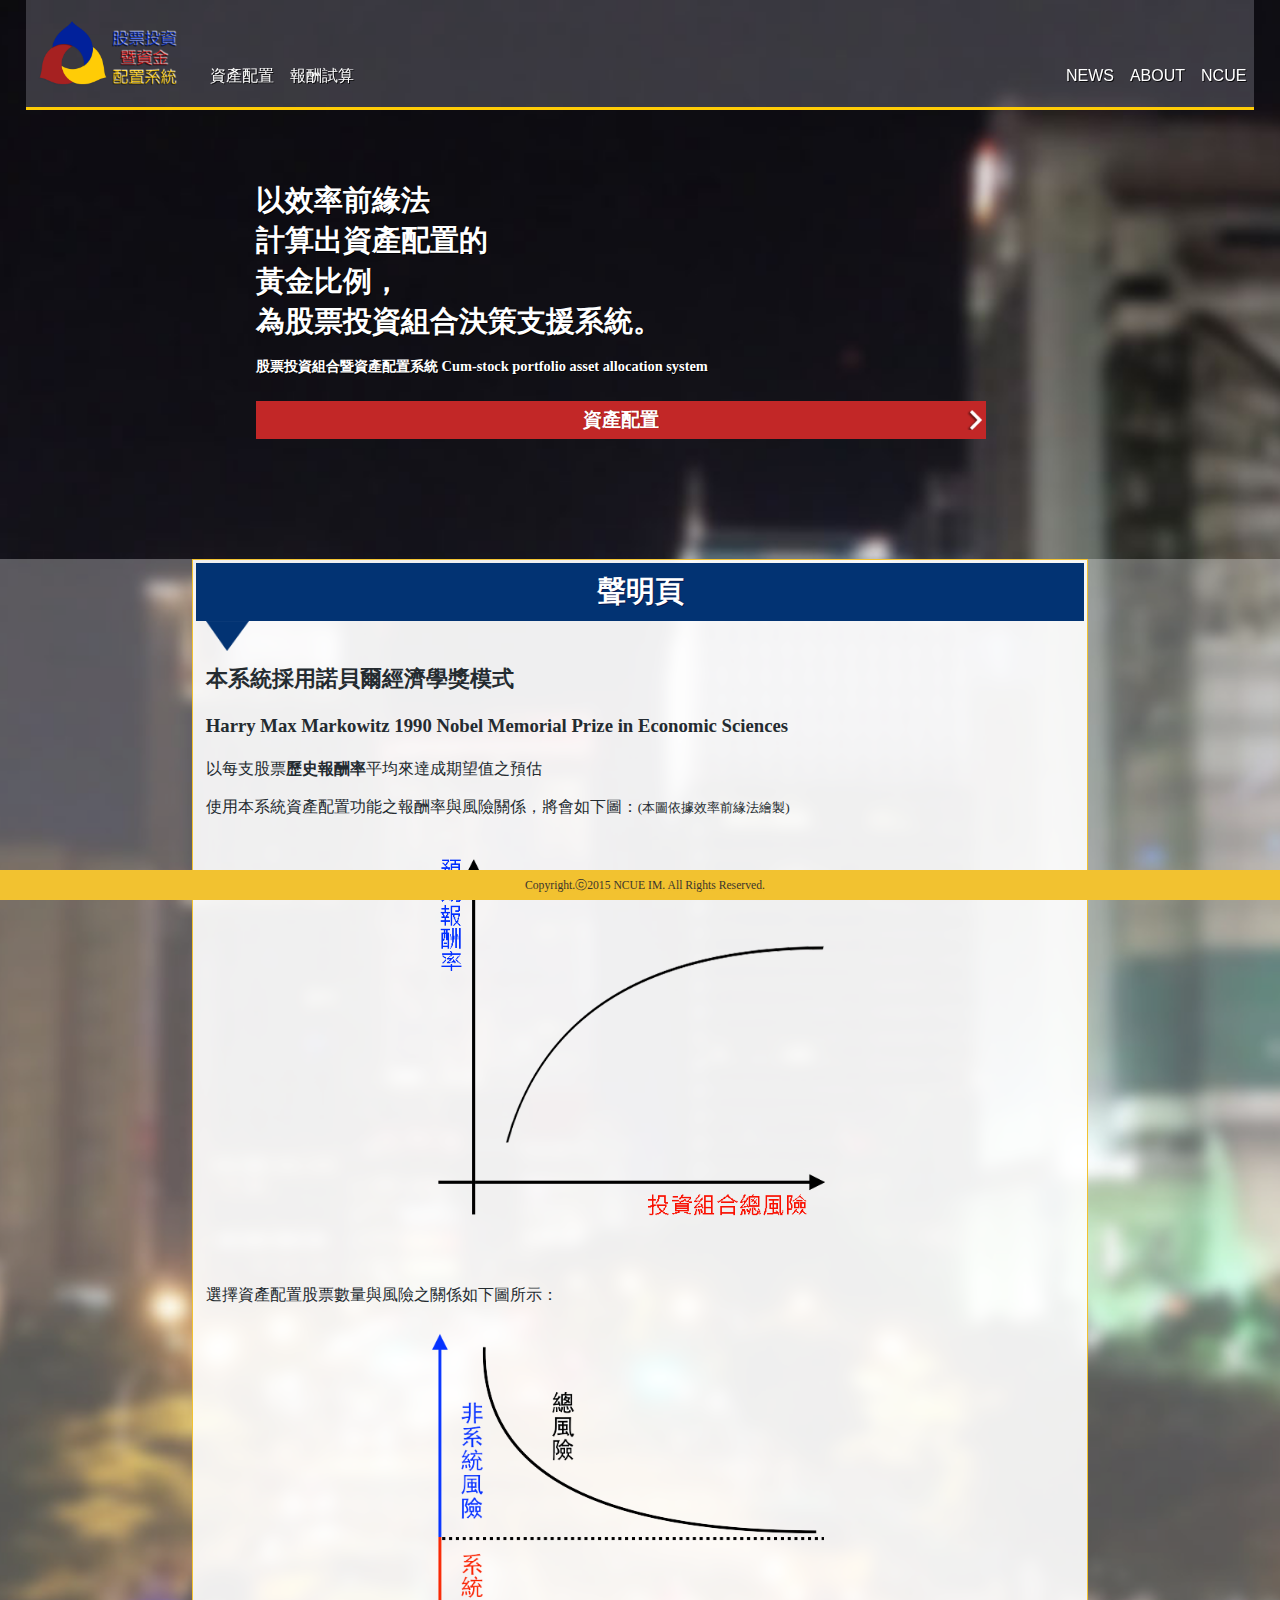
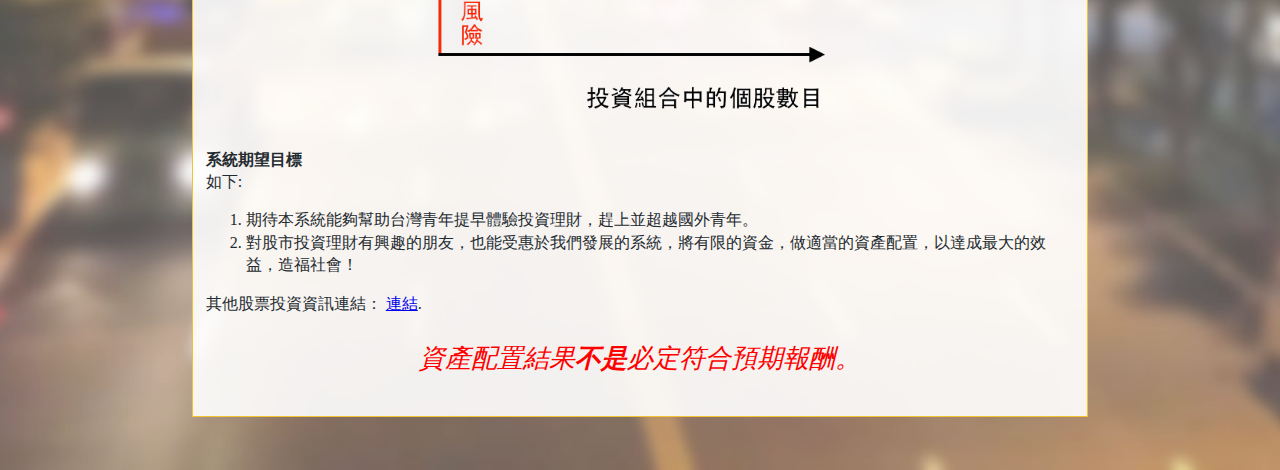
<file: index.html>
<!DOCTYPE html>
<html class="no-js">
<head>
	<meta charset="utf-8">
	<meta content="IE=edge,chrome=1" http-equiv="X-UA-Compatible">
	<title>股票投資組合暨資金配置系統</title>
	<meta content="以效率前緣法，計算出資產配置的黃金比例，為股票投資資金配置的決策支援系統。" name="description">
	<meta content="width=device-width" name="viewport">
    <link rel="shortcut icon" type="image/gif" href="img/logo0.png">
    <link rel="stylesheet" href="./css/index.css">
	<link rel="stylesheet" href="./css/stickymenu.css">
</head>

<body>
	<div class="menu-trigger"></div>
	<nav id="navbar">
		<ul>
        	<li style=" padding-top:0; padding-bottom:0;"><a href="./index.html"><img src="img/logo3.png" height="80px" width="auto"></a></li>
			<li><a href="./AssetAllocation.php">資產配置</a></li>
			<li><a href="#">報酬試算</a></li>
		</ul>

		<ul>
        	<li><a href="http://www.ncue.edu.tw/front/bin/home.phtml">NCUE</a></li>
			<li><a href="./About.html">ABOUT</a></li>
            <li><a href="#">NEWS</a></li>
		</ul>
	</nav>
<div class="mainWrap">
	<div id="conceptWrap">
        <div id="concept">
            <h1>
                以效率前緣法<br>計算出資產配置的<br>黃金比例，<br>為股票投資組合決策支援系統。<br>
                <span>股票投資組合暨資產配置系統 Cum-stock portfolio asset allocation system</span>
            </h1>
            <div id="puzzle">
                <a href="./AssetAllocation.php"><p>資產配置</p></a>
            </div>
        </div>
    </div>

	<div id="containerWrap">
	<div id="container">
    
    	<div id="content">
            <h1>聲明頁</h1>
    
            <h2>本系統採用諾貝爾經濟學獎模式</h2>
            <h3>Harry Max Markowitz 1990 Nobel Memorial Prize in Economic Sciences</h3>
            
            <p>以每支股票<strong>歷史報酬率</strong>平均來達成期望值之預估</p>
    
            <p>使用本系統資產配置功能之報酬率與風險關係，將會如下圖：<small>(本圖依據效率前緣法繪製)</small></p>
            
            <img src="img/Figure1.png">
    
            <p><br>選擇資產配置股票數量與風險之關係如下圖所示：</p>
            
            <img src="img/Figure2.png">
    
            <p><b>系統期望目標</b><br>如下:</p>
    
            <ol>
                <li>期待本系統能夠幫助台灣青年提早體驗投資理財，趕上並超越國外青年。</li>
                <li>對股市投資理財有興趣的朋友，也能受惠於我們發展的系統，將有限的資金，做適當的資產配置，以達成最大的效益，造福社會！</li>
            </ol>
    
            <p>其他股票投資資訊連結： <a href="#">連結</a>.</p>
            
            <p style="text-align:center; color:#F00; font-size: 26px;"><em>資產配置結果<strong>不是</strong>必定符合預期報酬。</em></p>
		</div>
	</div>
	</div>
</div> 
	<footer id="bottombar">
    	<small>Copyright.ⓒ2015 NCUE IM. All Rights Reserved.<br></small>
    </footer>
    
    <script>
		window.onscroll=function(){document.getElementById('navbar').setAttribute('class', (window.pageYOffset>5?'fixednav clearfix':'clearfix'));};
		(function() {
			var $body = document.body
			, $menu_trigger = $body.getElementsByClassName('menu-trigger')[0];
				if ( typeof $menu_trigger !== 'undefined' ) {
					$menu_trigger.addEventListener('click', function() {
					$body.className = ( $body.className == 'menu-active' )? '' : 'menu-active';
				});}
		}).call(this);
    </script>
    
</body>
</html>
</file>
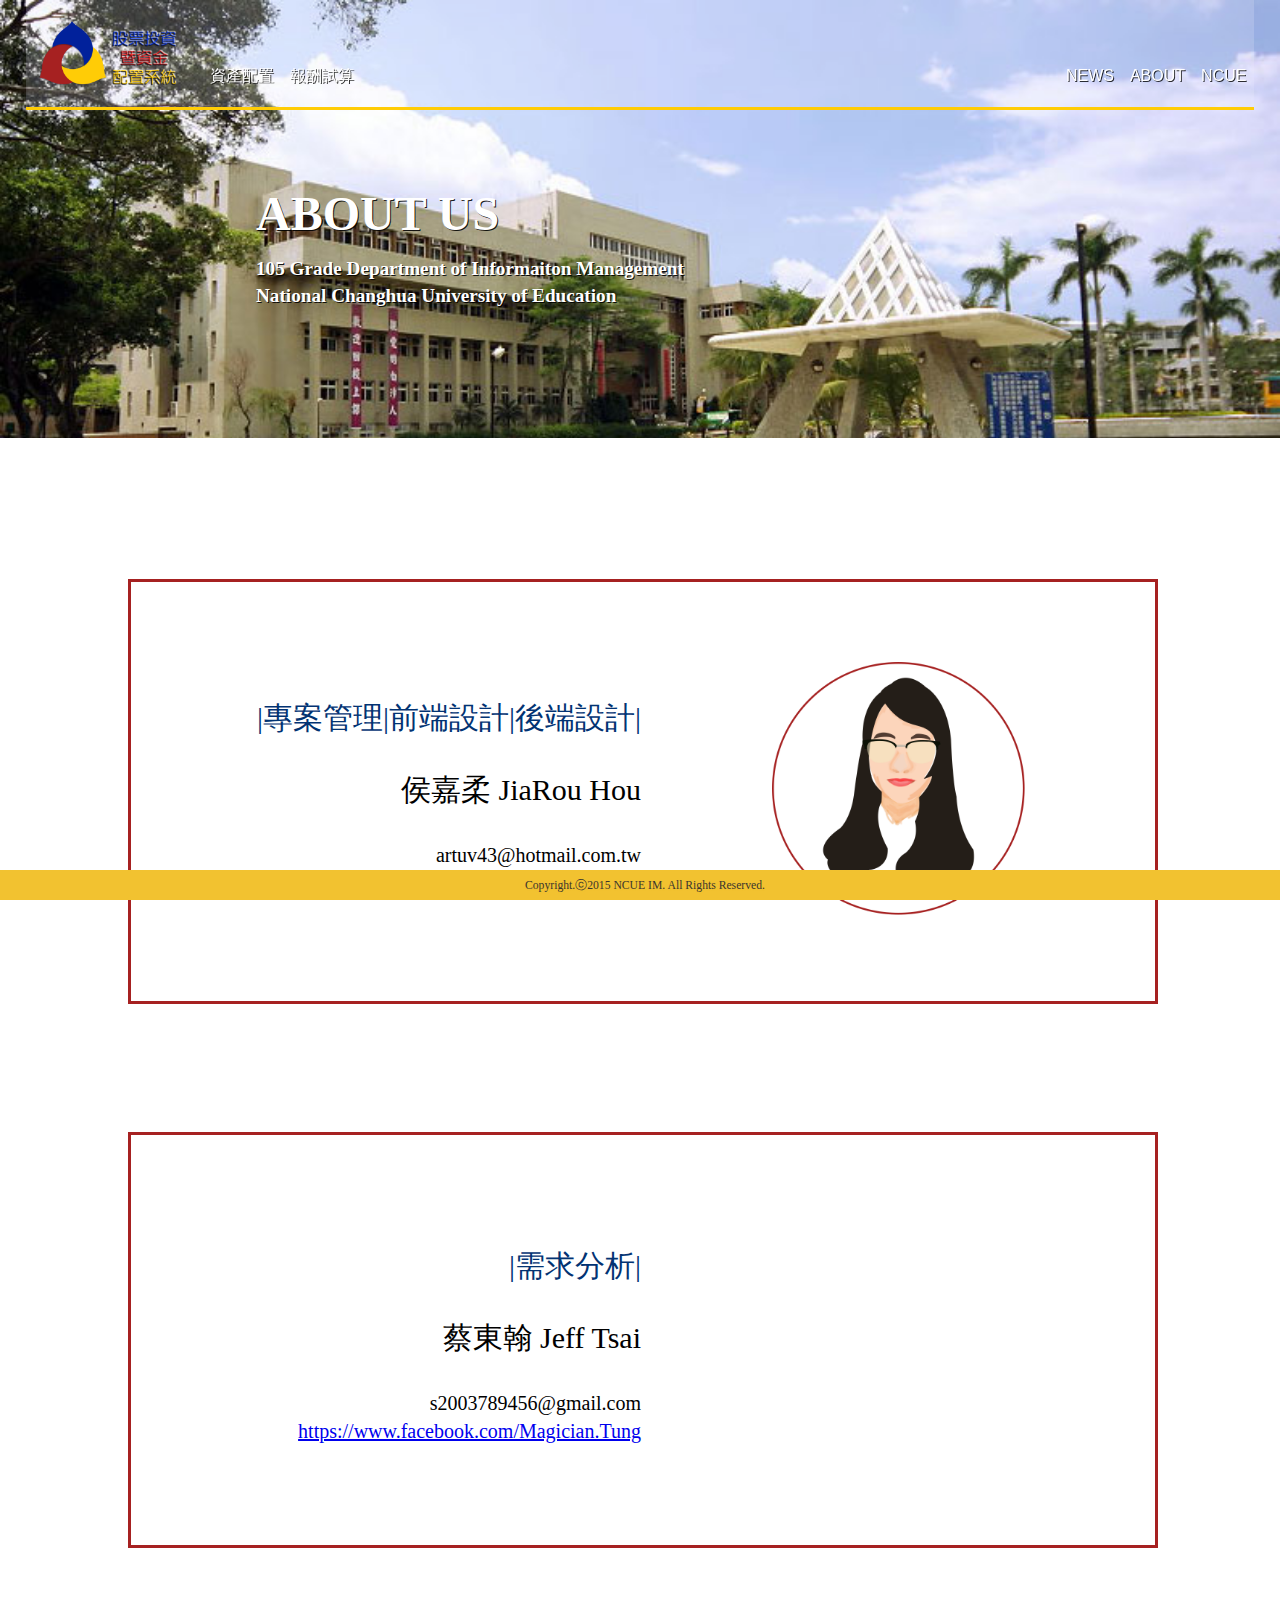
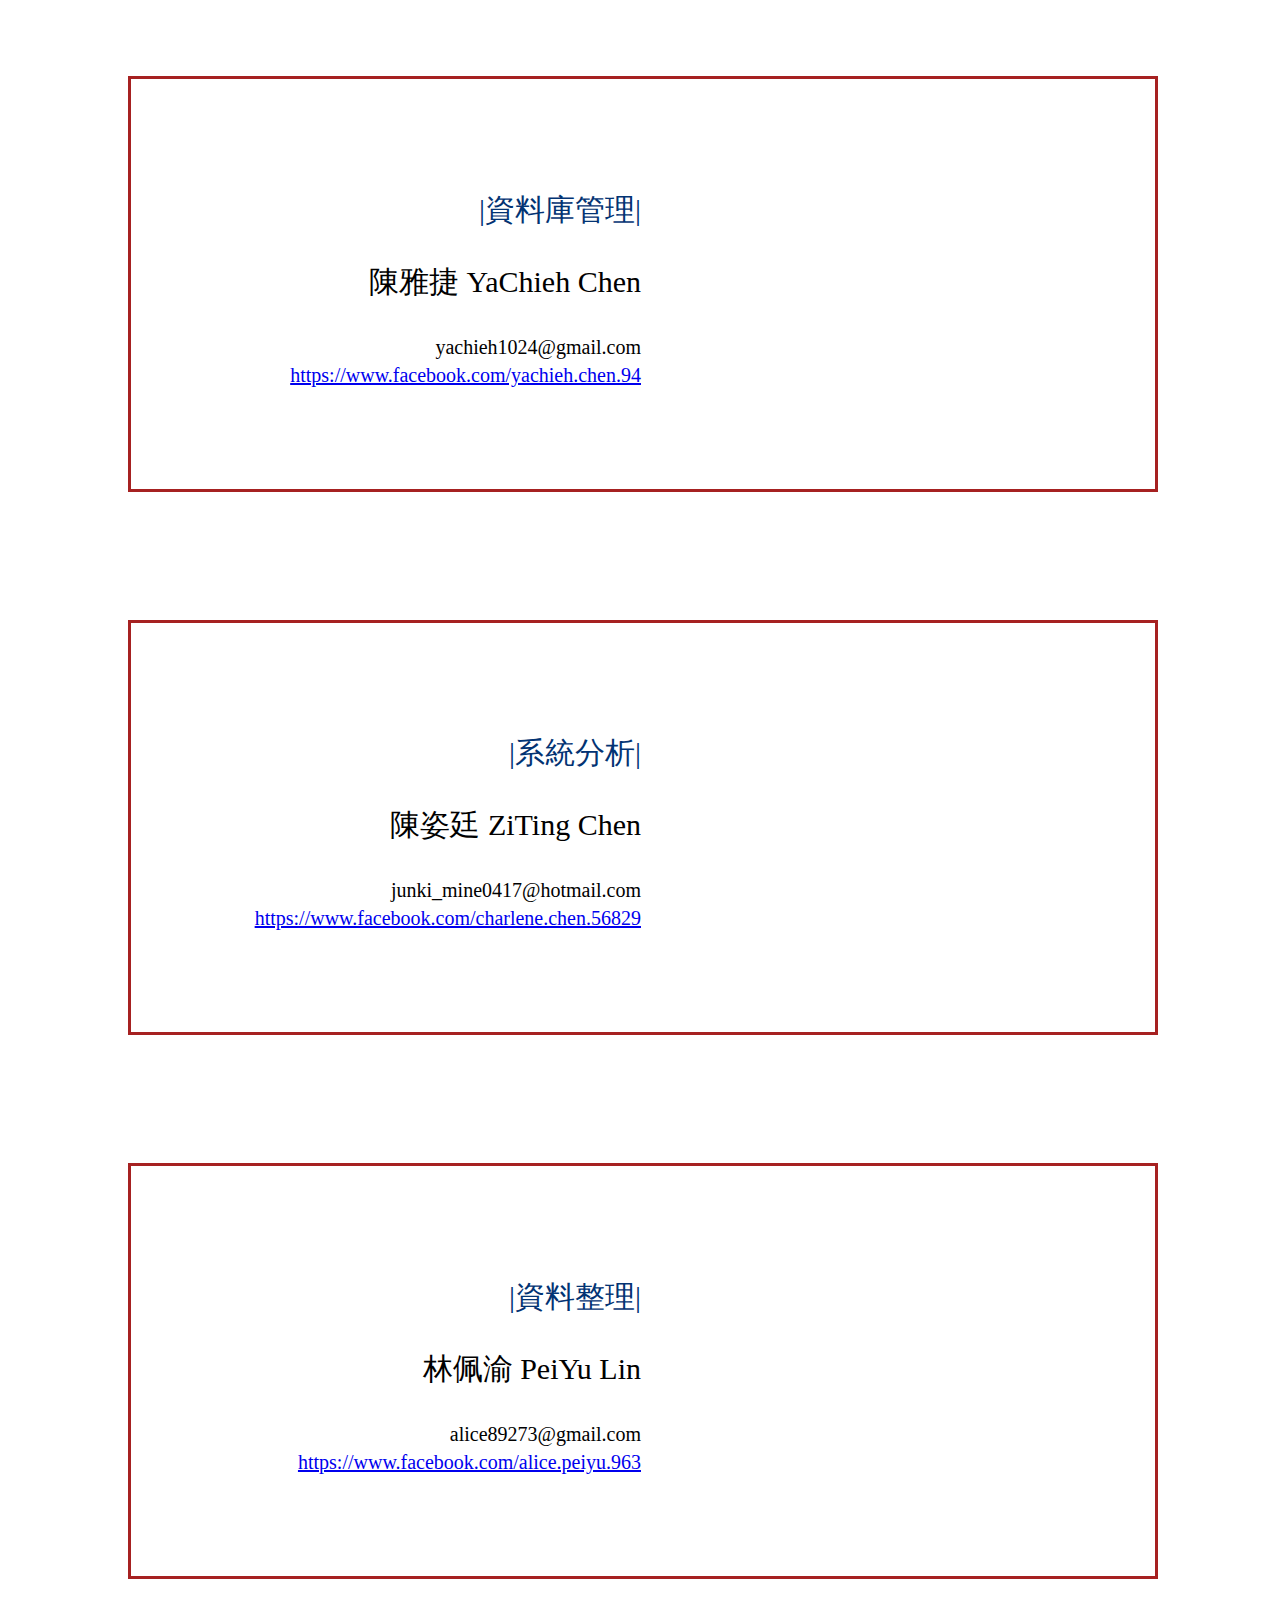
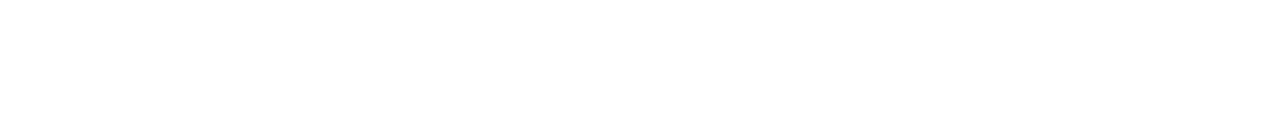
<file: About.html>
<!DOCTYPE html>
<html class="no-js">
<head>
	<meta charset="utf-8">
	<meta content="IE=edge,chrome=1" http-equiv="X-UA-Compatible">
	<title>股票投資組合暨資金配置系統</title>
	<meta content="以效率前緣法，計算出資產配置的黃金比例，為股票投資資金配置的決策支援系統。" name="description">
	<meta content="width=device-width" name="viewport">
    <link rel="shortcut icon" type="image/gif" href="img/logo0.png">
	<link rel="stylesheet" href="./css/stickymenu.css">
    <link rel="stylesheet" href="./css/about.css">
</head>

<body>
	<div class="menu-trigger"></div>
	<nav id="navbar">
		<ul>
        	<li style=" padding-top:0; padding-bottom:0;"><a href="./index.html"><img src="img/logo3.png" height="80px" width="auto"></a></li>
			<li><a href="./AssetAllocation.php">資產配置</a></li>
			<li><a href="#">報酬試算</a></li>
		</ul>
		<ul>
        	<li><a href="http://www.ncue.edu.tw/front/bin/home.phtml">NCUE</a></li>
			<li><a href="./About.html">ABOUT</a></li>
            <li><a href="#">NEWS</a></li>
		</ul>
	</nav>
	<div class="aboutWrap">
        <div class="about_top">
            <p style="font-size: 3em; margin-bottom: -10px; color: #fff;">ABOUT US</p>
            <p>
            	105 Grade Department of Informaiton Management<br>
            	National Changhua University of Education
            </p>
        </div>
        <div class="memberWrap">
        	<div id="member1">
            	<table width="100%" border="0">
                  <tr>
                    <td width="50%">
                    	<p id="jobs">|專案管理|前端設計|後端設計|</p>
                        <p>侯嘉柔 JiaRou Hou</p>
                        <p id="memberDetail">
                            artuv43@hotmail.com.tw<br>
                            <a href="http://www.facebook.com/JiaRouHou">http://www.facebook.com/JiaRouHou</a>
                        </p>
                    </td>
                    <td width="50%"><img src="img/JiaRou.png"></td>
                  </tr>
                </table>
            </div>
            <div id="member1">
            	<table width="100%" border="0">
                  <tr>
                    <td width="50%">
                    	<p id="jobs">|需求分析|</p>
                        <p>蔡東翰 Jeff Tsai</p>
                        <p id="memberDetail">
                            s2003789456@gmail.com<br>
                            <a href="https://www.facebook.com/Magician.Tung">https://www.facebook.com/Magician.Tung</a>
                        </p>
                    </td>
                    <td width="50%"></td>
                  </tr>
                </table>
            </div>
            <div id="member1">
            	<table width="100%" border="0">
                  <tr>
                    <td width="50%">
                    	<p id="jobs">|資料庫管理|</p>
                        <p>陳雅捷 YaChieh Chen</p>
                        <p id="memberDetail">
                            yachieh1024@gmail.com<br>
                            <a href="https://www.facebook.com/yachieh.chen.94">https://www.facebook.com/yachieh.chen.94</a>
                        </p>
                    </td>
                    <td width="50%"></td>
                  </tr>
                </table>
            </div>
            <div id="member1">
            	<table width="100%" border="0">
                  <tr>
                    <td width="50%">
                    	<p id="jobs">|系統分析|</p>
                        <p>陳姿廷 ZiTing Chen</p>
                        <p id="memberDetail">
                            junki_mine0417@hotmail.com<br>
                            <a href="https://www.facebook.com/charlene.chen.56829">https://www.facebook.com/charlene.chen.56829</a>
                        </p>
                    </td>
                    <td width="50%"></td>
                  </tr>
                </table>
            </div>
            <div id="member1">
            	<table width="100%" border="0">
                  <tr>
                    <td width="50%">
                    	<p id="jobs">|資料整理|</p>
                        <p>林佩渝 PeiYu Lin</p>
                        <p id="memberDetail">
                            alice89273@gmail.com<br>
                            <a href="https://www.facebook.com/alice.peiyu.963">https://www.facebook.com/alice.peiyu.963</a>
                        </p>
                    </td>
                    <td width="50%"></td>
                  </tr>
                </table>
            </div>
        </div>
        
	</div>
	<footer id="bottombar">
    	<small>Copyright.ⓒ2015 NCUE IM. All Rights Reserved.<br></small>
    </footer>
    
    <script>
		window.onscroll=function(){document.getElementById('navbar').setAttribute('class', (window.pageYOffset>5?'fixednav clearfix':'clearfix'));};
		(function() {
			var $body = document.body
			, $menu_trigger = $body.getElementsByClassName('menu-trigger')[0];
				if ( typeof $menu_trigger !== 'undefined' ) {
					$menu_trigger.addEventListener('click', function() {
					$body.className = ( $body.className == 'menu-active' )? '' : 'menu-active';
				});}
		}).call(this);
    </script>
    
</body>
</html>
</file>
<file: css/index.css>
#concept {
	margin: 180px 0 0 20%;
	width: 60%;
}
#concept h1 {
	font-size: 1.8em;
	color: #fff;
	text-shadow: 1px 1px 0px rgba(0,0,0,0.9);
}
#concept h1 span {
	font-size: 0.5em;
}
#puzzle {
	width: 100%;
	text-align: center;
	
}
#puzzle a {
	display: block;
	width: 95%;
	line-height: 2;
	font-size: 1.2em;
	text-decoration: none;
	text-shadow: 1px 0px 0px rgba(0,0,0,0.3);
	font-weight: bold;
}
#puzzle a:link {
	color: #fff;
	background-color: #C22727;
	background-image: url(../img/arrow.png);
	background-position: right center;
	background-repeat: no-repeat;
	background-size: 20px;
}
#puzzle a:hover {
	color: #EDEDED;
	background-color: #811010;
	padding: 0 2px 0 2px;
}
#puzzle a:visited{
	color: #fff;
	background-color: #C22727;
}

#containerWrap {
	background-color: rgba(255,255,255,0.3);
	padding-bottom: 1%;
}

#container {
	-moz-box-sizing: border-box;
	box-sizing: border-box;
	width: 70%;
	margin: auto;
	background-color: rgba(255,255,255,0.9);
	color: #242B30;
	padding: 1%;
	border: solid 1px #F2C230;
	z-index: 1;
}

#container h1 {
	margin: -10px -10px 0 -10px;
	padding: 0;
	font-size: 1.8em;
	background-color: #023373;
	line-height: 2;
	color: #fff;
	text-shadow: 1px 1px 0px rgba(9,20,71,0.9);
	text-align: center;
}
#container h2 {
	margin-top: 0;
	padding-top: 5%;
	font-size: 1.35em;
	background-image: url(../img/h1_down.png);
	background-position: left top;
	background-repeat: no-repeat;
	background-size: 5%;
}

#container img{
	margin-left: 25%;
	width: 50%;
}


/* 電腦更大及大尺寸平板樣板：800px以上 */
@media only screen and (min-width: 800px) {
body {
	background-image: url(../img/background.jpg);
	background-repeat: no-repeat;
	background-position: center;
	background-size: cover;
}
#container {
	margin-top: 120px;
	margin-bottom: 40px;
}
}

@media only screen and (max-width: 800px) {
	body {
		font-size: 15px;
	}
	#conceptWrap {
		margin: 0 0 0 20%;
		padding: 10% 0 10% 0;
		background-image: url(../img/background.jpg);
		background-repeat: no-repeat;
		background-position: center;
		background-size: cover;
	}
	#containerWrap {
		padding-bottom: 0;
	}
	#concept {
		margin: 10% 0 10% 10%;
		width: 80%;
	}
	
	#container {
		width: 80%;
		position: absolute;
		left: 20%;
		padding: 1% 1% 1% 5%;
		background-color: #fff;
		margin: 0 0 5%;
	}
	#container img{
	margin-left: 10%;
	width: 70%;
	}
	#content h1 {
		width: 100%;
		margin: 0 0 0 -6%;
	}
}

@media only screen and (max-width: 600px) {
	body {font-size: 14px;}
	
	.mainWrap{
		position:fixed;
		top:0;left:0;
		width:100%;
		height:100%;
		padding:0;
		overflow:scroll;
	}
	
	#conceptWrap {
		width: 100%;
		margin: 0;
		padding: 20% 0 20%;
	}
	#concept {
		width: 90%;
		margin: 0 0 0 10%;
	}
	
	#container {
		background-image: none;
		background-color: #fff;
		left: 0;
		width: 100%;
		padding: 0 1% 1% 10%;
	}
	#container img{
	margin-left: 15%;
	width: 70%;
	}
	#content {
		background-color: #fff;
		padding: 1% 0 0 0;
		width: 100%;
		margin: 0;
		float: left;
	}
	
	#content h1 {
		width: 100%;
		margin: 0 0 0 -5%;
	}
	
}
</file>
<file: css/stickymenu.css>
body {
	font-size: 16px;
	line-height: 1.4;
	margin: 0;
	font-family: "微軟正黑體", Georgia, Times, "Times New Roman", serif;
	background-color: #323447;
}

.clearfix:before,.clearfix:after {content: " "; display: table;}
.clearfix:after {clear: both;}
.clearfix {zoom: 1;}


#navbar {
	width: 96%; /* Should be same width as content container */
	position: fixed;
	top: 0;	left: 2%; /* Left is 100-[content width]/2). */
	opacity: 1;
	z-index: 100;
	-webkit-transition: all 1s ease;
	transition: all 1s ease;
}

nav ul {
	font-family: "微軟正黑體", "Helvetica Neue", Helvetica, Arial, sans-serif;
	text-shadow: 1px 0px 0px rgba(50,52,71,0.4);
	list-style-type: none;
	background-color: rgba(240,240,255,0.2);
	border-bottom:solid 3px #FFCC06;
	width: 50%;
	margin: 0;
	padding: 10px 0;
	color: #fff;
}

nav ul:nth-of-type(1) {float: left;}
nav ul:nth-of-type(2) {float: right;}

nav ul li {
	float: left;
	margin: 0;
	padding: 8px;
}
nav ul:nth-of-type(2) li {float: right;}

nav ul li a {
	text-decoration: none;
	color: #fff;
	text-shadow: 1px 1px 0px rgba(0,0,0,0.8);
}
nav ul li a:hover {text-decoration: underline;}

.fixednav {
	left: 0 !important;
	width: 100% !important;
	opacity: .9 !important;
}

.fixednav ul {
	-webkit-transition: all 1s ease;
	transition: all 1s ease;
	width: 15% !important;
	text-align: center;
}
.fixednav ul li {display: block; float: none;}
.fixednav ul:nth-of-type(2) li {float: none;}

#bottombar {
	width: 100%;
	color: #3B362D;
	font-size: 14px;
	text-align: center;
	text-shadow:1px 1px 1px rgba(242,194,48,0.8);
	background-color: #F2C230;
	padding: 5px;
	position: fixed !important;
    bottom: 0;
    z-index: 200;
	display: block;
	left: 0;
}

/* 電腦更大及大尺寸平板樣板：800px以上 */
@media only screen and (min-width: 800px) {
nav ul li {
	padding-top: 55px;
	padding-bottom: 10px;
}
}
		
@media only screen and (max-width: 800px) {
	#navbar {
		width: 20%;
		position: fixed;
		top: 0; left: 0;
		opacity: 1;
		-webkit-transition: none;
		transition: none;
	}

	nav ul li {
		padding: 8px;
	}
	nav ul {width: 100%; padding: 0;}
	nav ul:nth-of-type(2) {float: left;}
	nav ul li, nav ul:nth-of-type(2) li {float: none;}
	
	nav#navbar ul a {display: block;}

	.fixednav {
		left: 0 !important;
		width: 20% !important;
		opacity: 1 !important;
	}

	.fixednav ul {
		-webkit-transition: none;
		transition: none;
		width: 100% !important;
		text-align: left;
	}
}

@media only screen and (max-width: 600px) {
	nav ul {
		background-color: rgba(50,52,71,1);
		padding-right: 10px;
	}
	
	nav#navbar {
		top: 55px;
		left: -240px;
		width: 80px;
		-webkit-transition: all 300ms;
		transition: all 300ms;
		opacity: 0.92;
	}

	nav#navbar ul {
		-webkit-transition: all 300ms;
		transition: all 300ms;
		padding-right: 80px;
	}

	body.menu-active nav#navbar {left: 0px;}
	body.menu-active nav#navbar ul {left: 0px; }

	div.menu-trigger {
		position: fixed;
		top: 7px; left: 7px;
		width: 32px; height: 32px;
		background-color: rgba(50,52,71,0.8);
		cursor: pointer;
		border-radius: 5px;
		-webkit-transition: all 300ms;
		transition: all 300ms;
		z-index: 999;
		opacity: 0.8;
	}
	div.menu-trigger:before { 
		content: url(../img/logo0.png) ;
		display: inline-block;
		width: 32px;
		height: 32px;
		font-size: 1.2em;
		text-align: center;
		text-transform: none;
		line-height: 32px;
		color: #fff;
	}
	
}
</file>
<file: css/about.css>
@charset "utf-8";
.about_top{
	width: 100%;
	margin: 180px 20% 10% 20%;
}
.about_top p{
	color: #fff;
	font-weight: bold;
	font-size: 1.2em;
	text-shadow: 1px 1px 0px rgba(0,0,0,0.9);
}
.memberWrap{
	width: 100%;
	background-color: #FFF;
	padding: 1% 0 1% 0;
}
#member1{
	width: 80%;
	text-align: center;
	border: #a62121 3px solid;
	margin: 10%;
	padding: 6% 0 6% 0;
}
#member1 img{
	width: 50%;
}
#member1 p{
	text-align: right;
	font-size: 30px;
}
#member1 #jobs{
	color: #023373;
}
#member1 #memberDetail{
	font-size: 20px;
}


@media only screen and (min-width: 800px) {
body{
	background-image: url(../img/bg0.jpg);
	background-repeat: no-repeat;
	background-position: top;
	background-size: 100%;
}
}

@media only screen and (max-width: 800px) {
.aboutWrap{
	width: 80%;
	margin-left: 20%;
	background-image: url(../img/bg0.jpg);
	background-repeat: no-repeat;
	background-position: top;
	background-size: 100%;
	padding: 5% 0 10% 0;
}
.about_top{
	margin: 0 0 0 5%;
}
#member1 img{
	width: 70%;
}
#member1 p{
	font-size: 1.4em;
}
#member1 #memberDetail{
	font-size: 0.8em;
}
}

@media only screen and (max-width: 600px) {
body{
	background-color: #fff;
}
.aboutWrap{
	position:fixed;
	top:0;left:0;
	width:100%;
	height:100%;
	padding:0;
	overflow:scroll;
	margin-left: 0;
}
.about_top p{
	font-size: 1em;
}
.about_top{
	margin: 0 0 0 10%;
}
#member1 img{
	width: 90%;
}
#member1 p{
	font-size: 1.2em;
}
#member1 #memberDetail{
	font-size: 0.6em;
}
}
</file>
